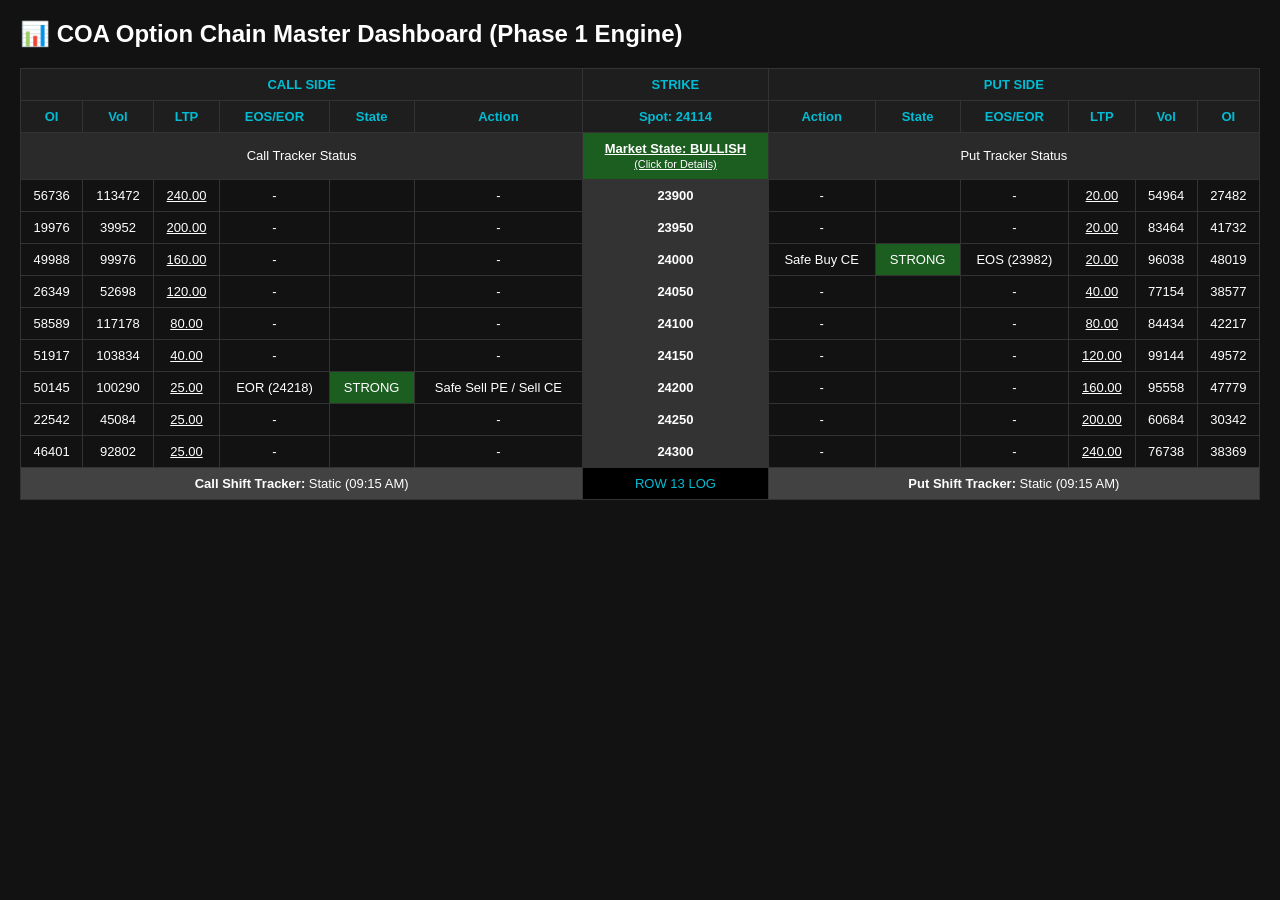
<file: Index.html>
<!DOCTYPE html>
<html lang="hi">
<head>
    <meta charset="UTF-8">
    <title>COA Option Chain Analysis Engine - Phase 1</title>
    <style>
        body { font-family: 'Segoe UI', Tahoma, Geneva, Verdana, sans-serif; background: #121212; color: #fff; margin: 20px; }
        .dashboard-table { width: 100%; border-collapse: collapse; margin-top: 15px; }
        .dashboard-table th, .dashboard-table td { border: 1px solid #333; padding: 8px; text-align: center; font-size: 13px; }
        .dashboard-table th { background-color: #1e1e1e; color: #00bcd4; }
        
        /* Color Coding Rules */
        .bg-green { background-color: #1b5e20 !important; color: #fff; }
        .bg-red { background-color: #b71c1c !important; color: #fff; }
        .bg-yellow { background-color: #f57f17 !important; color: #000; }
        .bg-gray { background-color: #424242 !important; color: #fff; }
        
        .clickable { cursor: pointer; text-decoration: underline; }
        .clickable:hover { opacity: 0.8; }
        
        /* Modal Popup Styling */
        .modal { display: none; position: fixed; top: 0; left: 0; width: 100%; height: 100%; background: rgba(0,0,0,0.8); }
        .modal-content { background: #222; margin: 10% auto; padding: 20px; width: 450px; border-radius: 8px; border: 1px solid #00bcd4; }
        .close-btn { float: right; cursor: pointer; color: #ff5252; font-weight: bold; font-size: 20px; }
    </style>
</head>
<body>

    <h2>📊 COA Option Chain Master Dashboard (Phase 1 Engine)</h2>

    <table class="dashboard-table" id="coaTable">
        <!-- Rows 1 to 13 dynamically rendered by JavaScript -->
    </table>

    <!-- Generic Modal for Row 2 Popup & LTP Details Popups -->
    <div id="infoModal" class="modal">
        <div class="modal-content">
            <span class="close-btn" onclick="closeModal()">&times;</span>
            <div id="modalBody"></div>
        </div>
    </div>

    <script src="app.js"></script>
</body>
</html>
</file>
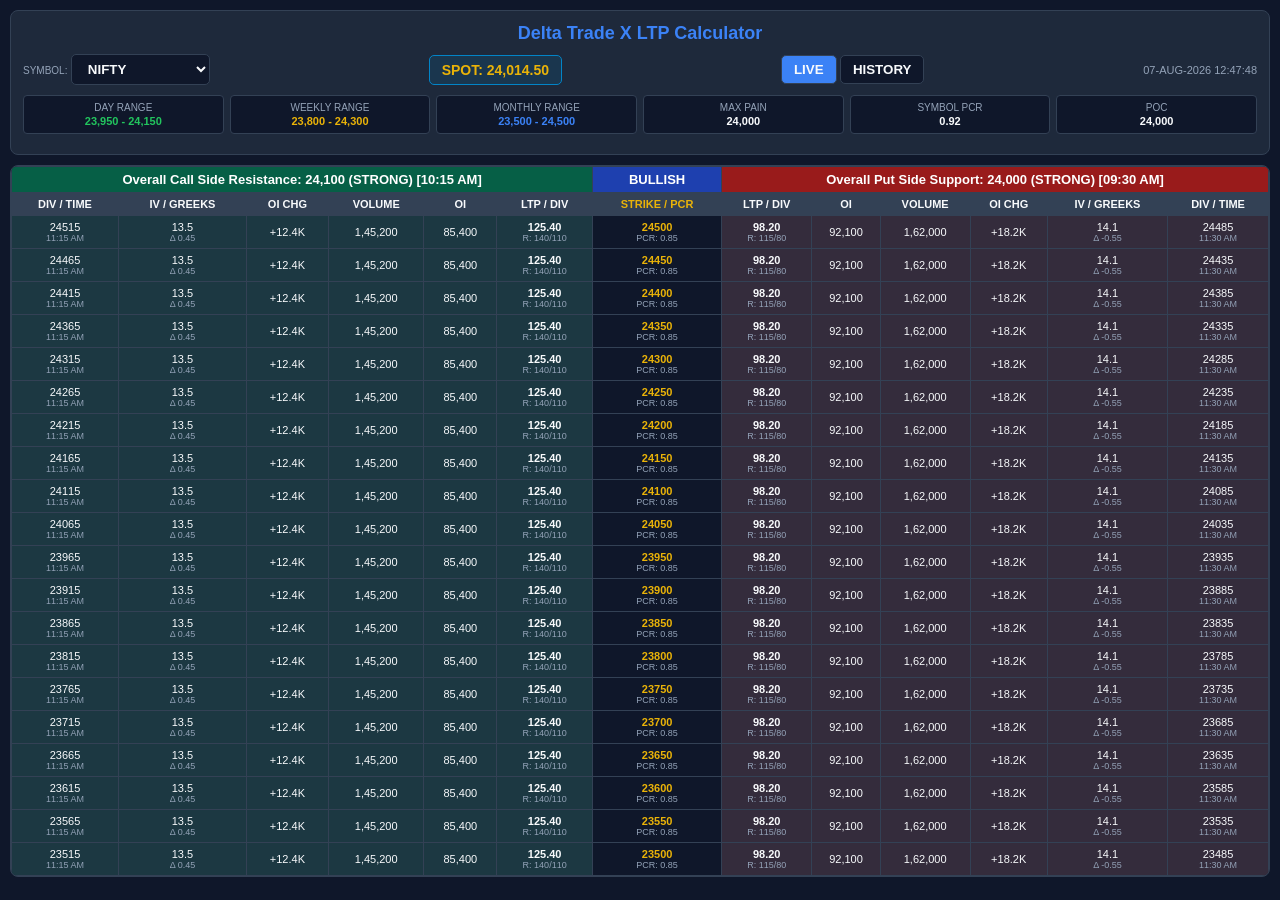
<file: C___index.html>
<!DOCTYPE html>
<html lang="hi">
<head>
  <meta charset="UTF-8">
  <meta name="viewport" content="width=device-width, initial-scale=1.0">
  <title>Delta Trade X LTP Calculator</title>
  <style>
    :root {
      --bg-color: #0f172a;
      --card-bg: #1e293b;
      --text-main: #f8fafc;
      --text-muted: #94a3b8;
      --border-color: #334155;
      --call-bg: rgba(16, 185, 129, 0.1);
      --put-bg: rgba(239, 68, 68, 0.1);
      --accent-blue: #3b82f6;
      --accent-yellow: #eab308;
      --accent-green: #22c55e;
      --accent-red: #ef4444;
    }

    * { box-sizing: border-box; margin: 0; padding: 0; font-family: 'Segoe UI', Tahoma, Geneva, Verdana, sans-serif; }
    body { background-color: var(--bg-color); color: var(--text-main); padding: 10px; font-size: 12px; }

    /* Top Navigation Bar */
    .header-container { background: var(--card-bg); padding: 12px; border-radius: 8px; border: 1px solid var(--border-color); margin-bottom: 10px; }
    .nav-title { font-size: 18px; font-weight: bold; color: var(--accent-blue); text-align: center; margin-bottom: 10px; }
    
    .top-controls { display: flex; justify-content: space-between; align-items: center; flex-wrap: wrap; gap: 10px; margin-bottom: 10px; }
    .select-box, .mode-btn { background: #0f172a; color: var(--text-main); border: 1px solid var(--border-color); padding: 6px 12px; border-radius: 5px; font-weight: bold; }
    .spot-price-badge { font-size: 14px; font-weight: bold; color: var(--accent-yellow); background: #0284c722; padding: 6px 12px; border-radius: 5px; border: 1px solid #0284c7; }
    .date-time { font-size: 11px; color: var(--text-muted); }

    /* Ranges & Stats */
    .stats-row { display: grid; grid-template-columns: repeat(auto-fit, minmax(110px, 1fr)); gap: 6px; margin-bottom: 8px; text-align: center; }
    .stat-card { background: #0f172a; padding: 6px; border-radius: 4px; border: 1px solid var(--border-color); }
    .stat-label { font-size: 10px; color: var(--text-muted); }
    .stat-val { font-size: 11px; font-weight: bold; margin-top: 2px; }

    /* Main Option Chain Table Layout */
    .table-container { overflow-x: auto; background: var(--card-bg); border-radius: 8px; border: 1px solid var(--border-color); }
    table { width: 100%; border-collapse: collapse; text-align: center; white-space: nowrap; }
    th, td { border: 1px solid var(--border-color); padding: 5px 4px; font-size: 11px; cursor: pointer; }
    
    /* Column Colors */
    .col-call { background: var(--call-bg); }
    .col-put { background: var(--put-bg); }
    .col-strike { background: #0f172a; font-weight: bold; color: var(--accent-yellow); }
    
    /* Headers */
    .big-header-call { background: #065f46; color: #fff; font-size: 13px; font-weight: bold; }
    .big-header-sentiment { background: #1e40af; color: #fff; font-size: 13px; font-weight: bold; }
    .big-header-put { background: #991b1b; color: #fff; font-size: 13px; font-weight: bold; }
    .sub-header { background: #334155; font-size: 10px; color: var(--text-main); }
    
    /* Row 13 Center Spot Level Row */
    .row-spot { background: #1e1b4b !important; font-weight: bold; border-top: 2px solid var(--accent-yellow); border-bottom: 2px solid var(--accent-yellow); }
    .ts-text { display: block; font-size: 9px; color: var(--text-muted); font-weight: normal; }
    
    /* Popups Modal */
    .modal { display: none; position: fixed; z-index: 100; left: 0; top: 0; width: 100%; height: 100%; background: rgba(0,0,0,0.8); }
    .modal-content { background: var(--card-bg); margin: 15% auto; padding: 20px; border-radius: 8px; width: 90%; max-width: 400px; border: 1px solid var(--border-color); position: relative; }
    .close-btn { position: absolute; right: 15px; top: 10px; font-size: 20px; cursor: pointer; color: var(--text-muted); }
    .popup-title { font-size: 15px; font-weight: bold; margin-bottom: 12px; border-bottom: 1px solid var(--border-color); padding-bottom: 6px; }
    .popup-field { margin-bottom: 8px; font-size: 12px; display: flex; justify-content: space-between; }
  </style>
</head>
<body>

  <!-- Top Navigation Bar -->
  <div class="header-container">
    <div class="nav-title">Delta Trade X LTP Calculator</div>
    
    <div class="top-controls">
      <div>
        <label style="font-size: 10px; color: var(--text-muted);">SYMBOL:</label>
        <select class="select-box" id="symbolSelect">
          <option value="NIFTY">NIFTY</option>
          <option value="BANKNIFTY">BANKNIFTY</option>
          <option value="FINNIFTY">FINNIFTY</option>
          <option value="SENSEX">SENSEX</option>
          <option value="BANKEX">BANKEX</option>
          <option value="MIDCPNIFTY">MIDCAP</option>
          <option value="CRUDEOIL">CRUDEOIL</option>
          <option value="NATURALGAS">NATURALGAS</option>
          <option value="GOLD">GOLD</option>
          <option value="SILVER">SILVER</option>
        </select>
      </div>

      <div class="spot-price-badge">
        SPOT: <span id="spotPriceVal">24,014.50</span>
      </div>

      <div>
        <button class="mode-btn" style="background: var(--accent-blue);">LIVE</button>
        <button class="mode-btn">HISTORY</button>
      </div>

      <div class="date-time" id="dateTimeDisplay">07-AUG-2026 12:47:48</div>
    </div>

    <!-- Ranges -->
    <div class="stats-row">
      <div class="stat-card"><div class="stat-label">DAY RANGE</div><div class="stat-val" style="color:var(--accent-green)">23,950 - 24,150</div></div>
      <div class="stat-card"><div class="stat-label">WEEKLY RANGE</div><div class="stat-val" style="color:var(--accent-yellow)">23,800 - 24,300</div></div>
      <div class="stat-card"><div class="stat-label">MONTHLY RANGE</div><div class="stat-val" style="color:var(--accent-blue)">23,500 - 24,500</div></div>
      <div class="stat-card"><div class="stat-label">MAX PAIN</div><div class="stat-val">24,000</div></div>
      <div class="stat-card"><div class="stat-label">SYMBOL PCR</div><div class="stat-val">0.92</div></div>
      <div class="stat-card"><div class="stat-label">POC</div><div class="stat-val">24,000</div></div>
    </div>
  </div>

  <!-- Main Option Chain Grid System (13 Columns x 23 Rows) -->
  <div class="table-container">
    <table>
      <thead>
        <!-- Row 1: Big Header -->
        <tr>
          <th colspan="6" class="big-header-call">Overall Call Side Resistance: 24,100 (STRONG) [10:15 AM]</th>
          <th class="big-header-sentiment" id="sentimentHeader">BULLISH</th>
          <th colspan="6" class="big-header-put">Overall Put Side Support: 24,000 (STRONG) [09:30 AM]</th>
        </tr>
        
        <!-- Row 2: Sub-Headers -->
        <tr class="sub-header">
          <!-- Call Side (Col 1-6) -->
          <th>DIV / TIME</th>
          <th>IV / GREEKS</th>
          <th>OI CHG</th>
          <th>VOLUME</th>
          <th>OI</th>
          <th>LTP / DIV</th>
          
          <!-- Center (Col 7) -->
          <th style="color: var(--accent-yellow);">STRIKE / PCR</th>
          
          <!-- Put Side (Col 8-13) -->
          <th>LTP / DIV</th>
          <th>OI</th>
          <th>VOLUME</th>
          <th>OI CHG</th>
          <th>IV / GREEKS</th>
          <th>DIV / TIME</th>
        </tr>
      </thead>
      <tbody id="optionChainBody">
        
        <!-- NOTE: Rows 3 to 12 (Upper 10 Strikes) dynamically generated -->
        <!-- Row 13: Center Spot Price Level Row -->
        <tr class="row-spot">
          <td class="col-call">24,100<span class="ts-text">10:05 AM</span></td>
          <td class="col-call">14.2<span class="ts-text">Δ 0.52</span></td>
          <td class="col-call">WTB<span class="ts-text">10:12 AM</span></td>
          <td class="col-call">STRONG<span class="ts-text">09:15 AM</span></td>
          <td class="col-call">WTT<span class="ts-text">09:45 AM</span></td>
          <td class="col-call">STRONG<span class="ts-text">10:15 AM</span></td>
          
          <!-- Center Spot Price -->
          <td class="col-strike" style="font-size: 13px; background: #312e81;">
            24,014.50
            <span class="ts-text" style="color:var(--accent-yellow)">PCR: 0.92</span>
          </td>
          
          <td class="col-put">STRONG<span class="ts-text">09:30 AM</span></td>
          <td class="col-put">STRONG<span class="ts-text">09:30 AM</span></td>
          <td class="col-put">STRONG<span class="ts-text">09:30 AM</span></td>
          <td class="col-put">WTT<span class="ts-text">10:00 AM</span></td>
          <td class="col-put">SHIFT UP<span class="ts-text">10:10 AM</span></td>
          <td class="col-put">SCENARIO 1<span class="ts-text">09:30 AM</span></td>
        </tr>
        <!-- Rows 14 to 23 (Lower 10 Strikes) dynamically generated -->

      </tbody>
    </table>
  </div>

  <!-- Interactive Popup Modal -->
  <div id="tradeModal" class="modal">
    <div class="modal-content">
      <span class="close-btn" onclick="closeModal()">&times;</span>
      <div class="popup-title" id="popupTitle">Trade Setup Setup Details</div>
      <div id="popupBody">
        <!-- Content inserted dynamically -->
      </div>
    </div>
  </div>

  <script>
    // Demo Grid Initialization JavaScript Code
    const body = document.getElementById('optionChainBody');
    const spotIndex = 10; // Row 13 position
    const spotStrike = 24000;
    
    let htmlContent = '';

    for (let i = 0; i < 21; i++) {
      if (i === spotIndex) continue; // Skip as Row 13 spot row is hardcoded above
      
      let strike = spotStrike + ((10 - i) * 50);
      let isCallITM = strike < spotStrike;
      let isPutITM = strike > spotStrike;

      htmlContent += `
        <tr>
          <!-- Call Side -->
          <td class="col-call" onclick="openPopup('Symbol Div', '${strike}')">${strike + 15}<span class="ts-text">11:15 AM</span></td>
          <td class="col-call">13.5<span class="ts-text">Δ 0.45</span></td>
          <td class="col-call">+12.4K</td>
          <td class="col-call">1,45,200</td>
          <td class="col-call">85,400</td>
          <td class="col-call" onclick="openPopup('Call LTP', '${strike}')"><b>125.40</b><span class="ts-text">R: 140/110</span></td>
          
          <!-- Strike Price Center -->
          <td class="col-strike" onclick="openPopup('Strike', '${strike}')">${strike}<span class="ts-text">PCR: 0.85</span></td>
          
          <!-- Put Side -->
          <td class="col-put" onclick="openPopup('Put LTP', '${strike}')"><b>98.20</b><span class="ts-text">R: 115/80</span></td>
          <td class="col-put">92,100</td>
          <td class="col-put">1,62,000</td>
          <td class="col-put">+18.2K</td>
          <td class="col-put">14.1<span class="ts-text">Δ -0.55</span></td>
          <td class="col-put" onclick="openPopup('Symbol Div', '${strike}')">${strike - 15}<span class="ts-text">11:30 AM</span></td>
        </tr>
      `;
    }
    
    // Insert top/bottom strikes around Spot Row
    body.innerHTML = htmlContent;

    // Modal Popup Functions
    function openPopup(type, strike) {
      const modal = document.getElementById('tradeModal');
      const title = document.getElementById('popupTitle');
      const popupBody = document.getElementById('popupBody');

      if (type === 'Strike') {
        title.innerText = `Futures/Index Trade Card - ${strike}`;
        popupBody.innerHTML = `
          <div class="popup-field"><span>Bull Entry Price:</span><b>Above ${parseInt(strike) + 10}</b></div>
          <div class="popup-field"><span>Bull Stop Loss:</span><b style="color:var(--accent-red)">${parseInt(strike) - 15}</b></div>
          <div class="popup-field"><span>Bull Target:</span><b style="color:var(--accent-green)">${parseInt(strike) + 60}</b></div>
          <div class="popup-field"><span>Expected Time:</span><span>11:45 AM</span></div>
          <hr style="border-color:var(--border-color); margin:10px 0;">
          <div class="popup-field"><span>Bear Entry Price:</span><b>Below ${parseInt(strike) - 10}</b></div>
          <div class="popup-field"><span>Bear Stop Loss:</span><b style="color:var(--accent-red)">${parseInt(strike) + 15}</b></div>
          <div class="popup-field"><span>Bear Target:</span><b style="color:var(--accent-green)">${parseInt(strike) - 60}</b></div>
        `;
      } else if (type === 'Call LTP') {
        title.innerText = `Call Option Trade Setup - ${strike} CE`;
        popupBody.innerHTML = `
          <div class="popup-field"><span>Buy Entry Price:</span><b>125.40</b></div>
          <div class="popup-field"><span>Option Stop Loss:</span><b style="color:var(--accent-red)">110.00</b></div>
          <div class="popup-field"><span>Option Target:</span><b style="color:var(--accent-green)">155.00</b></div>
          <div class="popup-field"><span>Expected Reversal Entry:</span><span>11:20 AM</span></div>
          <div class="popup-field"><span>Target Exit Time:</span><span>01:15 PM</span></div>
        `;
      } else if (type === 'Put LTP') {
        title.innerText = `Put Option Trade Setup - ${strike} PE`;
        popupBody.innerHTML = `
          <div class="popup-field"><span>Buy Entry Price:</span><b>98.20</b></div>
          <div class="popup-field"><span>Option Stop Loss:</span><b style="color:var(--accent-red)">82.00</b></div>
          <div class="popup-field"><span>Option Target:</span><b style="color:var(--accent-green)">128.00</b></div>
          <div class="popup-field"><span>Expected Reversal Entry:</span><span>11:35 AM</span></div>
          <div class="popup-field"><span>Target Exit Time:</span><span>02:00 PM</span></div>
        `;
      }
      modal.style.display = 'block';
    }

    function closeModal() {
      document.getElementById('tradeModal').style.display = 'none';
    }
  </script>
</body>
</html>
</file>
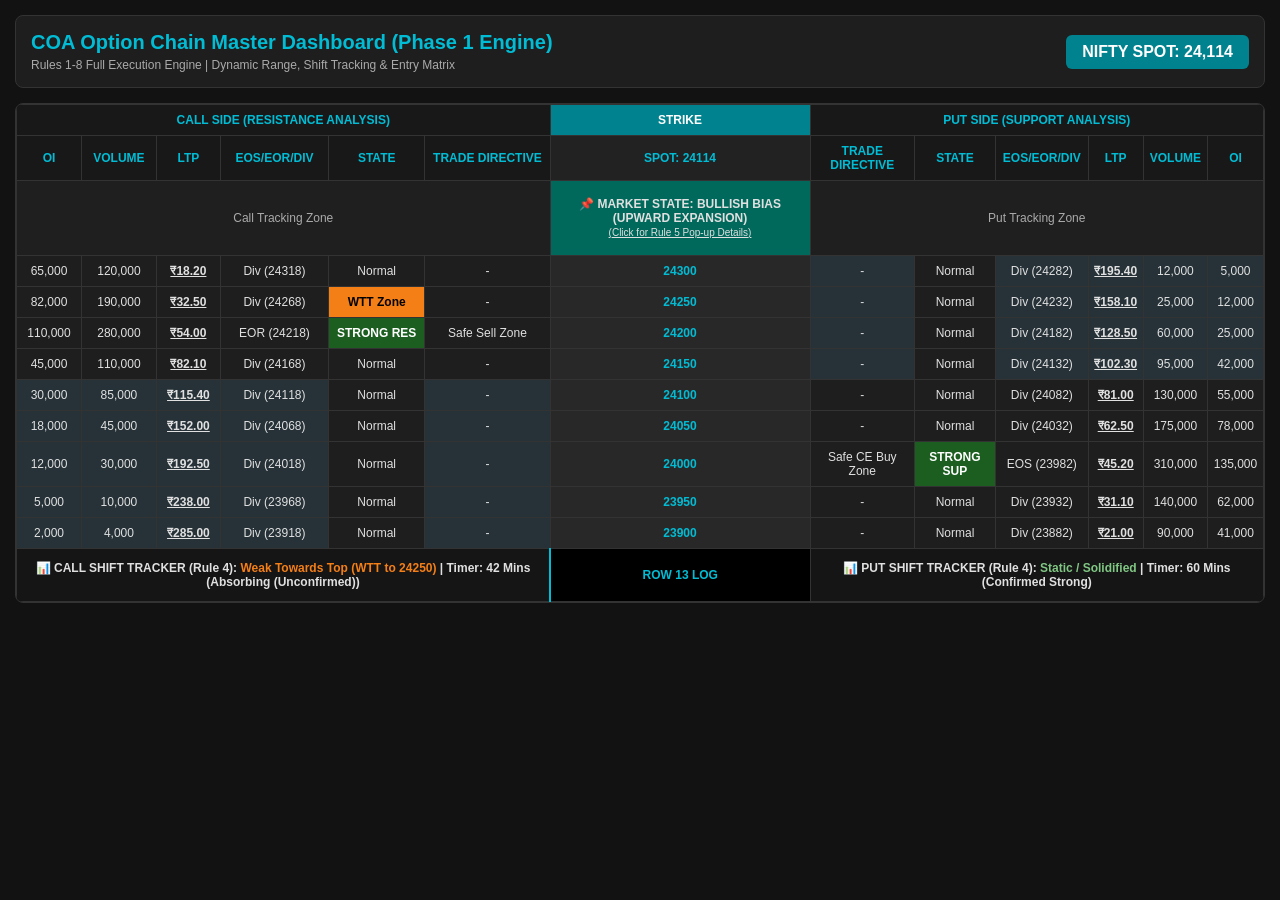
<file: Coa_phase1_engine.html>
<!DOCTYPE html>
<html lang="hi">
<head>
    <meta charset="UTF-8">
    <meta name="viewport" content="width=device-width, initial-scale=1.0">
    <title>COA Option Chain Master Dashboard - Phase 1 Engine</title>
    <style>
        :root {
            --bg-dark: #121212;
            --card-bg: #1e1e1e;
            --border-color: #333333;
            --text-main: #e0e0e0;
            --accent-blue: #00bcd4;
            --green-strong: #1b5e20;
            --green-light: #2e7d32;
            --red-strong: #b71c1c;
            --yellow-wt: #f57f17;
            --gray-subtle: #424242;
        }

        * { box-sizing: border-box; margin: 0; padding: 0; }
        body { font-family: 'Consolas', 'Segoe UI', sans-serif; background-color: var(--bg-dark); color: var(--text-main); padding: 15px; }

        /* Header Layout */
        .header-panel { display: flex; justify-content: space-between; align-items: center; background: var(--card-bg); padding: 15px; border-radius: 8px; border: 1px solid var(--border-color); margin-bottom: 15px; }
        .header-title h1 { font-size: 20px; color: var(--accent-blue); margin-bottom: 4px; }
        .header-title p { font-size: 12px; color: #aaa; }
        .spot-badge { background: #00838f; color: #fff; padding: 8px 16px; border-radius: 6px; font-weight: bold; font-size: 16px; text-align: right; }

        /* Table Styling Rule 1 & Rule 2 */
        .dashboard-container { overflow-x: auto; background: var(--card-bg); border-radius: 8px; border: 1px solid var(--border-color); }
        table { width: 100%; border-collapse: collapse; font-size: 12px; text-align: center; }
        th, td { border: 1px solid var(--border-color); padding: 8px 4px; }
        th { background: #181818; color: var(--accent-blue); font-weight: 600; text-transform: uppercase; }

        /* Dynamic Visual Indicators (Rule 1, 3, 5) */
        .bg-strong { background-color: var(--green-strong) !important; color: #fff; font-weight: bold; }
        .bg-wtb { background-color: var(--red-strong) !important; color: #fff; font-weight: bold; }
        .bg-wtt { background-color: var(--yellow-wt) !important; color: #000; font-weight: bold; }
        .bg-gray-zone { background-color: var(--gray-subtle) !important; color: #fff; }
        .bg-itm { background-color: #263238; }

        /* Interactive Elements */
        .clickable { cursor: pointer; transition: all 0.2s ease-in-out; text-decoration: underline; }
        .clickable:hover { opacity: 0.8; transform: scale(1.02); }
        .state-box { padding: 6px 12px; border-radius: 4px; display: inline-block; font-weight: bold; }

        /* Row 13 Shift Tracker Styling (Rule 4) */
        .shift-tracker-row { background-color: #151515 !important; font-weight: bold; }
        .shift-tracker-row td { padding: 12px 6px; }

        /* Modal Popup System (Rule 5 & Rule 7) */
        .modal-overlay { display: none; position: fixed; top: 0; left: 0; width: 100%; height: 100%; background: rgba(0,0,0,0.85); z-index: 1000; justify-content: center; align-items: center; }
        .modal-card { background: #222; border: 2px solid var(--accent-blue); border-radius: 10px; width: 500px; max-width: 90%; padding: 20px; box-shadow: 0px 0px 20px rgba(0, 188, 212, 0.4); color: #fff; }
        .modal-header { display: flex; justify-content: space-between; align-items: center; border-bottom: 1px solid var(--border-color); padding-bottom: 10px; margin-bottom: 15px; }
        .modal-header h3 { color: var(--accent-blue); font-size: 18px; }
        .close-btn { font-size: 24px; cursor: pointer; color: #ff5252; font-weight: bold; }
        .modal-body { font-size: 13px; line-height: 1.6; }
        .directive-badge { background: #333; padding: 6px 10px; border-radius: 4px; margin: 5px 0; border-left: 4px solid var(--accent-blue); }
        .sl-alert { background: rgba(183, 28, 28, 0.2); border-left: 4px solid var(--red-strong); padding: 8px; margin-top: 10px; }
    </style>
</head>
<body>

    <!-- Header Panel -->
    <div class="header-panel">
        <div class="header-title">
            <h1>COA Option Chain Master Dashboard (Phase 1 Engine)</h1>
            <p>Rules 1-8 Full Execution Engine | Dynamic Range, Shift Tracking & Entry Matrix</p>
        </div>
        <div class="spot-badge">
            NIFTY SPOT: <span id="spotValue">24,114</span>
        </div>
    </div>

    <!-- 13 Columns x 13 Rows Master Table Engine (Rule 1) -->
    <div class="dashboard-container">
        <table id="coaMasterTable">
            <!-- Table Header, State Row, Option Data Rows, & Tracker Log are dynamically rendered by JS -->
        </table>
    </div>

    <!-- Interactive Pop-up Modal System (Rule 5 & Rule 7) -->
    <div id="masterModal" class="modal-overlay">
        <div class="modal-card">
            <div class="modal-header">
                <h3 id="modalTitle">System Directives</h3>
                <span class="close-btn" onclick="closeModal()">&times;</span>
            </div>
            <div class="modal-body" id="modalContent">
                <!-- Popup Content Injected Dynamically -->
            </div>
        </div>
    </div>

    <script>
        // =========================================================================
        // DATA MODEL & SYSTEM STATE MEMORY (Rules 1 - 8 Rules Engine)
        // =========================================================================
        const systemState = {
            spotPrice: 24114,
            supportStrike: 24000,
            resistanceStrike: 24200,
            activeEOS: 23982,
            activeEOR: 24218,
            previousScenario: "Scenario 1: Support Strong + Resistance Strong",
            currentScenarioId: 3, // Rule 5: Scenario 3 (Support Strong + Resistance WTT)
            scenarios: {
                1: { name: "Support Strong + Resistance Strong", state: "Range-Bound / Consolidating", ceAction: "Safe Buy @ EOS (23982) | Risky @ EOD", peAction: "Safe Buy @ EOR (24218) | Risky @ EOD", exit: "Reversal at Opposing Boundary" },
                2: { name: "Support Strong + Resistance WTB", state: "Bearish Bias (Pressure from Top)", ceAction: "AVOID CALL BUYING", peAction: "Safe Buy @ EOR | Early Entry @ Top Divergence", exit: "Next Divergence from Support" },
                3: { name: "Support Strong + Resistance WTT", state: "Bullish Bias (Upward Expansion)", ceAction: "Safe Buy @ EOS (23982) | Risky @ EOD", peAction: "AVOID PUT BUYING", exit: "1 Divergence Prior to Target WTT Strike" },
                4: { name: "Support WTB + Resistance Strong", state: "Bearish Bias (Downward Fall Hazard)", ceAction: "AVOID CALL BUYING", peAction: "Safe Buy @ EOR | Risky @ EOD", exit: "1 Divergence Next Below Support" },
                5: { name: "Support WTT + Resistance Strong", state: "Bullish Bias (Support Creeping UP)", ceAction: "Safe Buy @ EOS | Risky @ EOD", peAction: "AVOID PUT BUYING", exit: "1 Divergence Next Above Resistance" },
                6: { name: "Support WTB + Resistance WTB", state: "🩸 Severe Bearish (Blood Bath)", ceAction: "STRICTLY BANNED 🚫", peAction: "Absolute Safe Buy @ EOR / Aggressive @ EOD", exit: "No Fixed Bottom - Trailing SL" },
                7: { name: "Support WTT + Resistance WTT", state: "🚀 Severe Bullish (Bull Run)", ceAction: "Absolute Safe Buy @ EOS / Aggressive @ EOD", peAction: "STRICTLY BANNED 🚫", exit: "No Fixed Top - Trailing SL" },
                8: { name: "Support WTT + Resistance WTB", state: "Neutral / Conflicting (COA 2.0)", ceAction: "Wait for OI Shift Confirmation", peAction: "Wait for OI Shift Confirmation", exit: "Scalp Only" },
                9: { name: "Support WTB + Resistance WTT", state: "Neutral / Conflicting (COA 2.0)", ceAction: "Wait for Speed Analysis", peAction: "Wait for Speed Analysis", exit: "Scalp Only" }
            },
            // Rule 4: 60-Minute Absorption / Shifting Memory
            shiftLogCall: { state: "Weak Towards Top (WTT to 24250)", startTime: "09:45 AM", timerMinutes: 42, status: "Absorbing (Unconfirmed)" },
            shiftLogPut: { state: "Static / Solidified", startTime: "09:15 AM", timerMinutes: 60, status: "Confirmed Strong" }
        };

        // Standard Strike Matrix (Rule 1: 9 Intermediate/Core Strikes)
        const strikesData = [
            { strike: 24300, ceOI: 65000, ceVol: 120000, ceLTP: 18.20, ceState: "Normal", peOI: 5000, peVol: 12000, peLTP: 195.40, peState: "Normal" },
            { strike: 24250, ceOI: 82000, ceVol: 190000, ceLTP: 32.50, ceState: "WTT Zone", peOI: 12000, peVol: 25000, peLTP: 158.10, peState: "Normal" },
            { strike: 24200, ceOI: 110000, ceVol: 280000, ceLTP: 54.00, ceState: "STRONG RES", peOI: 25000, peVol: 60000, peLTP: 128.50, peState: "Normal" },
            { strike: 24150, ceOI: 45000, ceVol: 110000, ceLTP: 82.10, ceState: "Normal", peOI: 42000, peVol: 95000, peLTP: 102.30, peState: "Normal" },
            { strike: 24100, ceOI: 30000, ceVol: 85000, ceLTP: 115.40, ceState: "Normal", peOI: 55000, peVol: 130000, peLTP: 81.00, peState: "Normal" },
            { strike: 24050, ceOI: 18000, ceVol: 45000, ceLTP: 152.00, ceState: "Normal", peOI: 78000, peVol: 175000, peLTP: 62.50, peState: "Normal" },
            { strike: 24000, ceOI: 12000, ceVol: 30000, ceLTP: 192.50, ceState: "Normal", peOI: 135000, peVol: 310000, peLTP: 45.20, peState: "STRONG SUP" },
            { strike: 23950, ceOI: 5000, ceVol: 10000, ceLTP: 238.00, ceState: "Normal", peOI: 62000, peVol: 140000, peLTP: 31.10, peState: "Normal" },
            { strike: 23900, ceOI: 2000, ceVol: 4000, ceLTP: 285.00, ceState: "Normal", peOI: 41000, peVol: 90000, peLTP: 21.00, peState: "Normal" }
        ];

        // =========================================================================
        // DASHBOARD RENDER ENGINE
        // =========================================================================
        function initDashboard() {
            const table = document.getElementById("coaMasterTable");
            table.innerHTML = "";

            // --- Row 1: Header (13 Columns Matrix) ---
            let headerHTML = `
                <thead>
                    <tr>
                        <th colspan="6">CALL SIDE (RESISTANCE ANALYSIS)</th>
                        <th style="background:#00838f; color:#fff;">STRIKE</th>
                        <th colspan="6">PUT SIDE (SUPPORT ANALYSIS)</th>
                    </tr>
                    <tr>
                        <th>OI</th><th>Volume</th><th>LTP</th><th>EOS/EOR/Div</th><th>State</th><th>Trade Directive</th>
                        <th style="background:#222; color:var(--accent-blue)">SPOT: ${systemState.spotPrice}</th>
                        <th>Trade Directive</th><th>State</th><th>EOS/EOR/Div</th><th>LTP</th><th>Volume</th><th>OI</th>
                    </tr>
                </thead>
            `;

            // --- Row 2: Col 7 Market State Pop-up Box (Rule 1 & Rule 5) ---
            const activeScen = systemState.scenarios[systemState.currentScenarioId];
            let row2HTML = `
                <tr style="background:#1f1f1f;">
                    <td colspan="6" style="color:#aaa;">Call Tracking Zone</td>
                    <td class="clickable" onclick="openMarketStateModal()" style="padding:10px; background:#00695c;">
                        <div class="state-box">
                            📌 MARKET STATE: ${activeScen.state.toUpperCase()}<br>
                            <small style="font-weight:normal; text-decoration:underline;">(Click for Rule 5 Pop-up Details)</small>
                        </div>
                    </td>
                    <td colspan="6" style="color:#aaa;">Put Tracking Zone</td>
                </tr>
            `;

            // --- Rows 3 to 11: Option Chain Core Rows ---
            let bodyHTML = "<tbody>" + row2HTML;

            strikesData.forEach(row => {
                const isITMCall = row.strike < systemState.spotPrice;
                const isITMPut = row.strike > systemState.spotPrice;
                const isSupportStrike = row.strike === systemState.supportStrike;
                const isResistanceStrike = row.strike === systemState.resistanceStrike;

                // Rule 6: Inter-Strike Divergence Values Logic
                let callDivValue = (row.strike === systemState.resistanceStrike) ? `EOR (${systemState.activeEOR})` : `Div (${row.strike + 18})`;
                let putDivValue = (row.strike === systemState.supportStrike) ? `EOS (${systemState.activeEOS})` : `Div (${row.strike - 18})`;

                // Cell Dynamic Styles
                let callStateClass = isResistanceStrike ? 'bg-strong' : (row.strike === 24250 ? 'bg-wtt' : '');
                let putStateClass = isSupportStrike ? 'bg-strong' : '';

                bodyHTML += `
                    <tr>
                        <!-- CALL SIDE -->
                        <td class="${isITMCall ? 'bg-itm' : ''}">${row.ceOI.toLocaleString()}</td>
                        <td class="${isITMCall ? 'bg-itm' : ''}">${row.ceVol.toLocaleString()}</td>
                        <td class="${isITMCall ? 'bg-itm' : ''} clickable" onclick="openLTPModal('CALL', ${row.strike}, ${row.ceLTP})">
                            <strong>₹${row.ceLTP.toFixed(2)}</strong>
                        </td>
                        <td class="${isITMCall ? 'bg-itm' : ''}">${callDivValue}</td>
                        <td class="${callStateClass}">${row.ceState}</td>
                        <td class="${isITMCall ? 'bg-itm' : ''}">${isResistanceStrike ? 'Safe Sell Zone' : '-'}</td>

                        <!-- STRIKE (COL 7) -->
                        <td style="font-weight:bold; background:#282828; color:var(--accent-blue);">${row.strike}</td>

                        <!-- PUT SIDE -->
                        <td class="${isITMPut ? 'bg-itm' : ''}">${isSupportStrike ? 'Safe CE Buy Zone' : '-'}</td>
                        <td class="${putStateClass}">${row.peState}</td>
                        <td class="${isITMPut ? 'bg-itm' : ''}">${putDivValue}</td>
                        <td class="${isITMPut ? 'bg-itm' : ''} clickable" onclick="openLTPModal('PUT', ${row.strike}, ${row.peLTP})">
                            <strong>₹${row.peLTP.toFixed(2)}</strong>
                        </td>
                        <td class="${isITMPut ? 'bg-itm' : ''}">${row.peVol.toLocaleString()}</td>
                        <td class="${isITMPut ? 'bg-itm' : ''}">${row.peOI.toLocaleString()}</td>
                    </tr>
                `;
            });

            // --- Row 13: Shift Tracker Log Box (Rule 4) ---
            let row13HTML = `
                <tr class="shift-tracker-row">
                    <td colspan="6" style="border-right: 2px solid var(--accent-blue);">
                        📊 <strong>CALL SHIFT TRACKER (Rule 4):</strong> 
                        <span style="color:var(--yellow-wt);">${systemState.shiftLogCall.state}</span> | 
                        Timer: <strong>${systemState.shiftLogCall.timerMinutes} Mins</strong> (${systemState.shiftLogCall.status})
                    </td>
                    <td style="background:#000; color:var(--accent-blue);">ROW 13 LOG</td>
                    <td colspan="6">
                        📊 <strong>PUT SHIFT TRACKER (Rule 4):</strong> 
                        <span style="color:#81c784;">${systemState.shiftLogPut.state}</span> | 
                        Timer: <strong>${systemState.shiftLogPut.timerMinutes} Mins</strong> (${systemState.shiftLogPut.status})
                    </td>
                </tr>
            </tbody>`;

            table.innerHTML = headerHTML + bodyHTML + row13HTML;
        }

        // =========================================================================
        // POP-UP INTERACTION ENGINE (Rules 5 & 7)
        // =========================================================================

        // Rule 5: Col 7 Row 2 Market State Pop-up
        function openMarketStateModal() {
            const scen = systemState.scenarios[systemState.currentScenarioId];
            document.getElementById("modalTitle").innerText = `🏛️ Rule 5: COA Scenario Analysis`;
            
            let content = `
                <div class="directive-badge">
                    <strong>Previous Market State:</strong> ${systemState.previousScenario}
                </div>
                <div class="directive-badge" style="border-left-color: var(--yellow-wt);">
                    <strong>Current Active Scenario:</strong> Scenario ${systemState.currentScenarioId} - ${scen.name}
                </div>
                <hr style="border-color:var(--border-color); margin: 12px 0;">
                <h4 style="color:var(--accent-blue);">🎯 Trade Execution Directives:</h4>
                <p style="margin-top:6px;">• <strong>Call (CE) Action:</strong> ${scen.ceAction}</p>
                <p style="margin-top:4px;">• <strong>Put (PE) Action:</strong> ${scen.peAction}</p>
                <p style="margin-top:4px;">• <strong>Target Exit Point:</strong> ${scen.exit}</p>
                <hr style="border-color:var(--border-color); margin: 12px 0;">
                <p style="font-size:11px; color:#aaa;">
                    <strong>Expected Day Range (Rule 6):</strong> Active EOS [${systemState.activeEOS}] to Active EOR [${systemState.activeEOR}]
                </p>
            `;
            
            document.getElementById("modalContent").innerHTML = content;
            document.getElementById("masterModal").style.display = "flex";
        }

        // Rule 7: Strike-wise Option LTP Click Pop-up
        function openLTPModal(type, strike, ltp) {
            document.getElementById("modalTitle").innerText = `📌 ${type} Option Details - Strike ${strike}`;
            
            let isCE = type === 'CALL';
            let targetDivergence = isCE ? strike - 18 : strike + 18;
            let stopLossLevel = isCE ? strike - 68 : strike + 68; // Rule 7: 1 Divergence Below / Away
            let entryAdvice = isCE ? "Safe Entry near End of Support (EOS) / EOD" : "Safe Entry near End of Resistance (EOR) / EOD";

            let content = `
                <p><strong>Current Option Premium (LTP):</strong> <span style="font-size:16px; color:var(--accent-blue);">₹${ltp.toFixed(2)}</span></p>
                <div class="directive-badge" style="margin-top:10px;">
                    <strong>Entry Directive:</strong> ${entryAdvice}
                </div>
                <p style="margin-top:8px;">• <strong>Target Index Level:</strong> ${targetDivergence} Divergence Zone</p>
                
                <div class="sl-alert">
                    🛑 <strong>Rule 7 Stop Loss Theorem:</strong><br>
                    Set SL exactly 1 Divergence away at <strong>${stopLossLevel} Zone</strong>. Do not hold if the price breaks this reversal point.
                </div>
            `;

            document.getElementById("modalContent").innerHTML = content;
            document.getElementById("masterModal").style.display = "flex";
        }

        function closeModal() {
            document.getElementById("masterModal").style.display = "none";
        }

        // Initialize Master System Engine on Page Load
        window.onload = initDashboard;
    </script>
</body>
</html>
</file>
